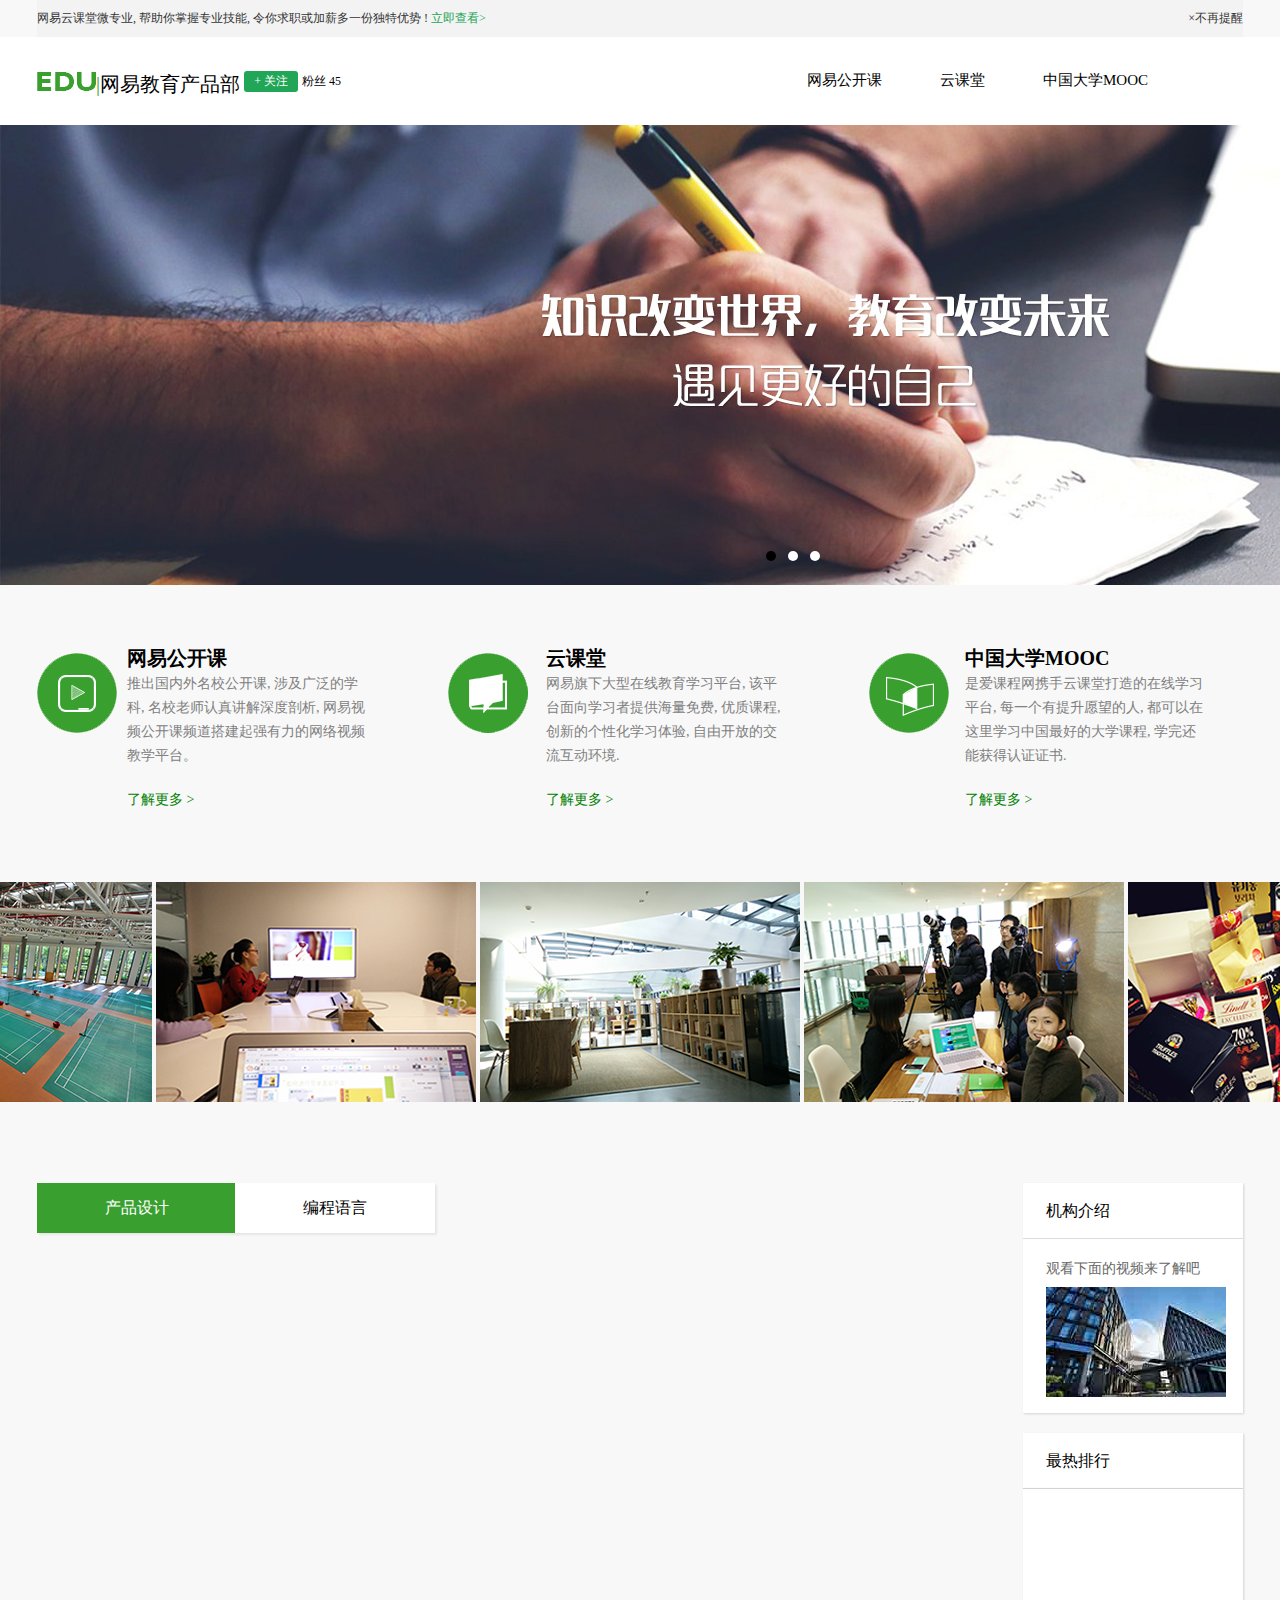
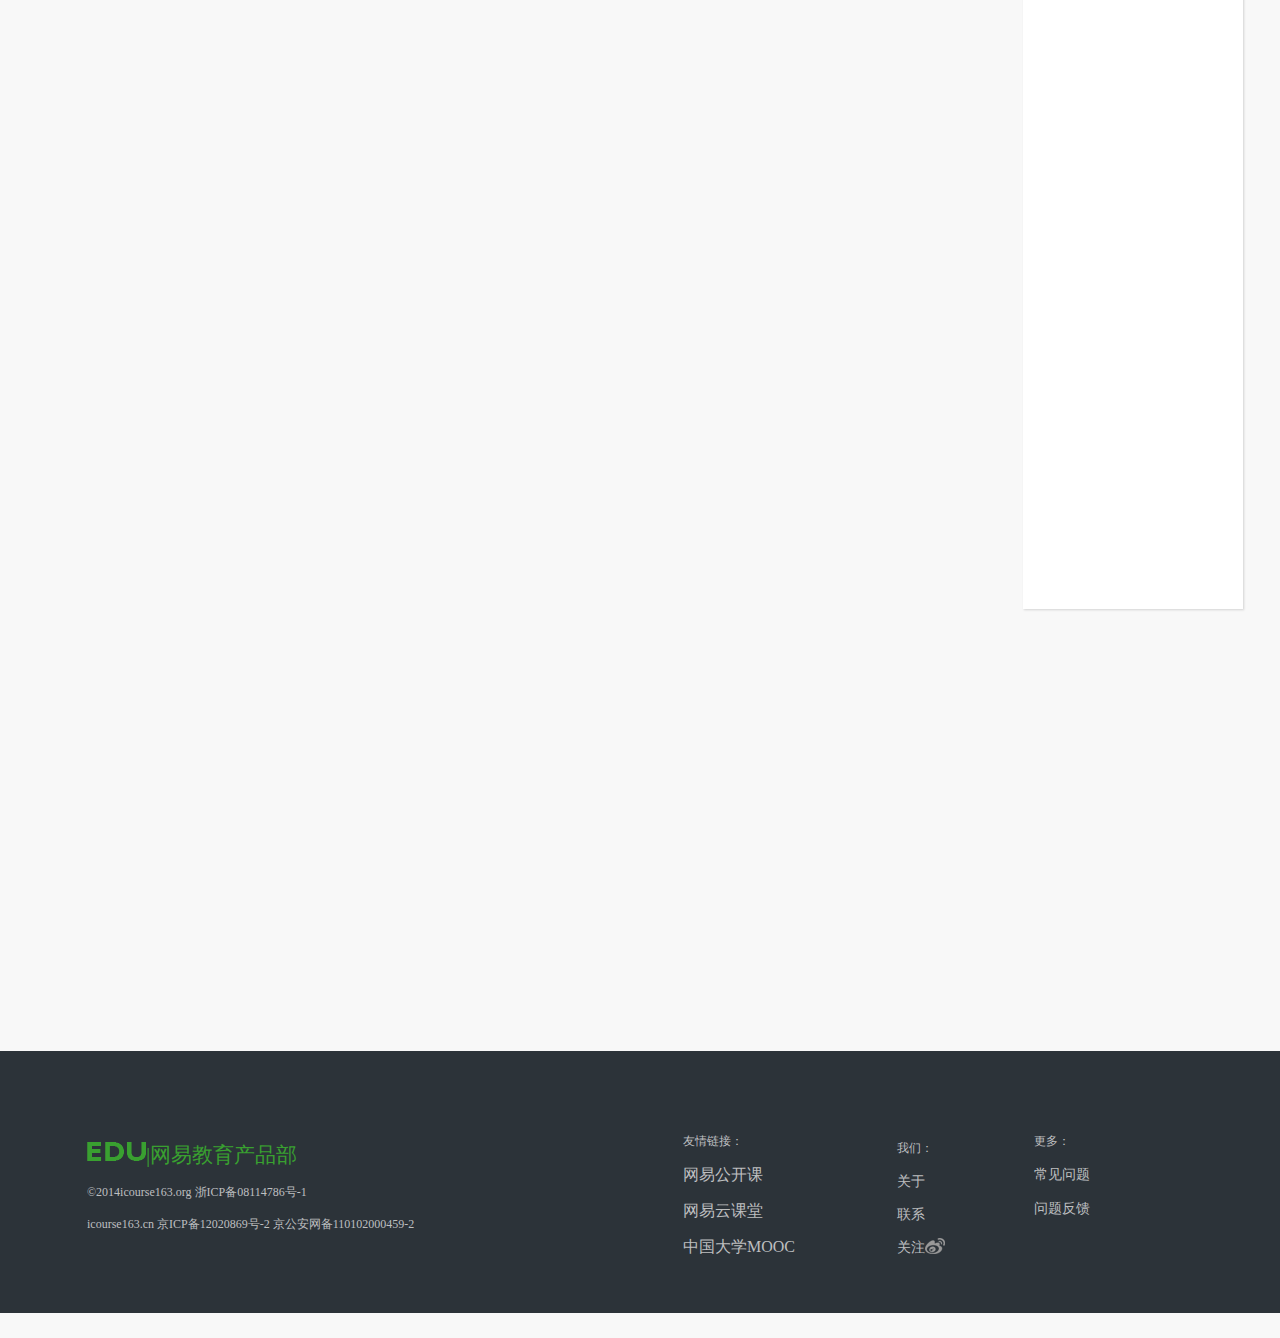
<file: index.html>
<!DOCTYPE html>
<html lang="en">
<head>
<!-- github position: https://lishaohsuai.github.io/net-ease/  name:李勇杰 -->
	<meta charset="UTF-8">
	<title>网易教育部</title>
	<meta content="优质课程、智能问答、趣味实践、随心笔记、教育、网易公开课、网易教育产品部、网易微专业、网易前端微专业、前端微专业大作业、网易前端微专业大作业、计算机开发、交互视觉设计、视频教程、交流互动、免费、名师、实用、培训、大作业" name="keywords">
	<link rel="stylesheet" href="style/bottom_style.css"/>
	<link rel="stylesheet" href="style/top_style.css"/>
	<link rel="stylesheet" href="style/carousel.css" />
	<link rel="stylesheet" href="style/three_model.css" />
	<link rel="stylesheet" href="style/content.css" />
	<link rel="stylesheet" href="style/login.css" />
		<script type="text/javascript" src="scripts/md5.js"></script>
	<script type="text/javascript" src="scripts_fuyong/fuyong.js"></script>
	<script type="text/javascript" src="scripts/carousel.js"></script>
	<script type="text/javascript" src="scripts/top-top.js"></script>
	<script type="text/javascript" src="scripts/content.js"></script>

	

</head>
<body>

	<div class="cookie">
		<div class="cookie-width">
			<p>网易云课堂微专业, 帮助你掌握专业技能, 令你求职或加薪多一份独特优势 ! <a href='http://study.163.com/smartSpec/intro.htm#/smartSpecIntro'>立即查看></a>  
			<span class="closex">×不再提醒</span>
			</p>
			
		</div>
	</div>



	<div class="header-top">
		<div class="header-top-width">
			<div class="header-records">
				<img alt="EDU" src="./images/small.png"  ><span>
				<div class="shuxian">|</div>网易教育产品部</span>
			</div>

			<div class="header-attention">
				<span class="attention">+ 关注</span>
				<span class='fensi'>粉丝 45</span>
			</div>
			<div class="attentioned-all">
				<span class="attentioned">√已关注<span class="attentioned-shu">|</span><a class = 'cancel' href="#">取消</a></span>
				<span class='fensi'>粉丝 45</span>
			</div>
			
			
			<div class="header-links">
				<a href="http://open.163.com/" >网易公开课</a>
				<a href="http://study.163.com/" >云课堂</a>
				<a href="http://www.icourse163.org/" >中国大学MOOC</a>
				<img src="./images/small.png">
			</div>
		</div>
	</div>


	<div class="login">
		<div class="login-width">
		<i id='login-close'>x</i>
				<form id="login-form">
					<legend>登录网易云课堂</legend>
					<p><input id="account" type="text" placeholder="账号" required></p>
					<p><input id="pwd" type="password" placeholder="密码" required></p>
					<p id="logbtn"><button id="login-btn" >登录</button></p>
				</form>
		</div>
	</div>

<!-- **************************************************************************************************************************************************************轮播********************************************************************* -->
	



	<middle class="carousel">
		<div class="slider">
			<div class="s-main">
				<div id="s-0" class="pics"><img src=".\images\banner1.jpg" alt=""></div>
				<div id="s-1" class="pics"><img src=".\images\banner2.jpg" alt=""></div>
				<div id="s-2" class="pics"><img src=".\images\banner3.jpg" alt=""></div>
			</div>
			<div class="s-counter">			
				<i class="selected counter"></i>
				<i class="counter"></i>
				<i class="counter"></i>
				
				<b></b>		
		</div>
	</div>
	</middle>

	<div class="three-model-width">
		<div class = 'three-model'>
			<div class="three-model-float">
				<div class = 'first model'>
					<img src=".\images\small2.png"  alt=""></img>
					<section>
						<h2>网易公开课</h2>
						<p class="sub-font">推出国内外名校公开课, 涉及广泛的学科, 名校老师认真讲解深度剖析, 网易视频公开课频道搭建起强有力的网络视频教学平台。</p>
						<p><a href="http://open.163.com/" target="_blank">了解更多 &gt;</a></p>
					</section>
				</div>

				<div class = 'second model'>
					<img src="./images/small2.png"  alt=""></img>
					<section>
						<h2>云课堂</h2>
						<p class="sub-font">网易旗下大型在线教育学习平台, 该平台面向学习者提供海量免费, 优质课程, 创新的个性化学习体验, 自由开放的交流互动环境. </p>
						<p><a href="http://study.163.com/" target="_blank">了解更多 &gt;</a></p>
					</section>
				</div>

				<div class = 'third model'>
					<img src="./images/small2.png"  alt=""></img>
					<section>
						<h2>中国大学MOOC</h2>
						<p class="sub-font">是爱课程网携手云课堂打造的在线学习平台, 每一个有提升愿望的人, 都可以在这里学习中国最好的大学课程, 学完还能获得认证证书. </p>
						<p><a href="http://www.icourse163.org/" target="_blank">了解更多 &gt;</a></p>
					</section>
				</div>
			</div>
		</div>
	</div>

	<style>
		.flow-graf{
			
			width:100%;
			height:220px;
			margin:0 auto;
			position: relative;
		}
		.flow-graf-width{
			position: absolute;
			width:1616px;
			left: 50%;
			transform: translateX(-50%);
			overflow: hidden;
			/*margin:0 auto;*/
		}
		

		
	</style>



	<div class="flow-graf">
		<div class="flow-graf-width">	
		<img src="./images/长图片.jpg">
		</div>
	</div>

	



<script type="text/javascript">
	addLoadEvent(video_find);
	function video_find(){
		var video = document.getElementById('video');
		video.addEventListener('click', open_new);
			function open_new () {
				var video = document.getElementsByClassName('jump-video-width');
				video[0].style.display = 'block';
			}
		}
	addLoadEvent(close_find);
	function close_find(){
		var image_close = document.getElementById('images-close');
		image_close.addEventListener('click', close_new);
			function close_new () {
				var video = document.getElementsByClassName('jump-video-width');
				video[0].style.display = 'none';
				var videoP = document.getElementsByTagName('video')[0];
				if(!videoP.paused){
					videoP.pause();
				}
			}
		}
</script>


<!-- 视频弹窗 -->
<style type="text/css">
	.jump-video-width{
/*		width: 100%;*/
		/*height: 1000px;*/
		/*background: rgba(0,0,0,0.7);*/
		position: fixed;
		top:0;
		bottom: 0;
		background: rgba(0,0,0,0.7);
		/*width:1206px;*/
		z-index: 99;
		right: 0;
		left:0;
		display: none;
	}
	.jump-video {
		position: fixed;

		/*background: rgba(0,0,0,0.7);*/
		/*width:1206px;*/
		display: block;
		width: 950px;
		height: 680px;
		background: white;
		top:50%;
		left: 50%;
		transform: translate(-50%,-50%);

	}
	.jump-video video{
		display: block;
		
		width:890px;
		height: 564px;
		margin: 40px 32px 20px;
	/*	width: 950px;
		height: 680px;*/

	}
	.jump-video span{
		position: absolute;
		display: block; 
				top:20px;
		left:30px;
	}
	.for-close{
		position: relative;
		/*width: 1000px;*/
		/*height: 700px;*/
		margin: 0 auto;
		/*vertical-align: middle;*/
	}
	.img-close{
		position: absolute;
		display: block;
		
		top:20px;
		right:20px;
		height: 28px;
		width: 28px;
		z-index: 999;
		background: url(./images/btn.png) no-repeat;
	}

</style>
	<div class="jump-video-width">
		<div class="jump-video">
			<span>请观看下面的视频</span>
			<div class="for-close">
				<div id = 'images-close' class="img-close"></div>
				<video id = 'videos' src="http://mov.bn.netease.com/open-movie/nos/mp4/2014/12/30/SADQ86F5S_shd.mp4" controls="controls" ></video>
			</div>
		</div> 
	</div>
	<div class="content">
		<div class="content-width">
			<div class="left">
				<div class="content-choose">
					<div class="product content-choosed tab">产品设计</div>
					<div class="programme content-unchoosed tab">编程语言</div>
					<div class="content-details ">
					</div>
			</div>

			<div class= "right">
				<div class="video">
					<span class="introduce">
						机构介绍
					</span>
					
					<div class="top-video">
						<span class="to-watch">
							观看下面的视频来了解吧
						</span>
						<img id = 'video' src="./images/结构介绍.jpg">
					</div>

				</div>

				<div class="ranking">
					<span>最热排行</span>
					<div  class="ranking-main">
						<div class='move-ranking'>

						</div>
					</div>
				</div>
				
			</div>
		</div>
	</div>




</div>

	<footer class="footer-bottom">
		<div class="footer-bottom-width">
			<div class="records">
				<img alt="EDU" src=".\images\small.png"  >
				<span>|网易教育产品部</span>
				<p>©2014icourse163.org 浙ICP备08114786号-1</p>
				<p>icourse163.cn 京ICP备12020869号-2 京公安网备110102000459-2</p>
			</div>

			<div class="links">
				<span>友情链接：</span>
				<p><a href="http://open.163.com/" target="_blank">网易公开课</a></p>
				<p><a href="http://study.163.com/" target="_blank">网易云课堂</a></p>
				<p><a href="http://www.icourse163.org/" target="_blank">中国大学MOOC</a></p>
			</div>

			<div class="me">
				<span>我们：</span>
				<p><a href="http://open.163.com/" target="_blank">关于</a></p>
				<p><a href="http://open.163.com/" target="_blank">联系</a></p>
				<p><a href="http://open.163.com/" target="_blank">关注</a><img src=".\images\small.png"></p>
			</div>

			<div class="more">
				<span>更多：</span>
				<p><a href="http://open.163.com/" target="_blank">常见问题</a></p>
				<p><a href="http://open.163.com/" target="_blank">问题反馈</a></p>
				<!-- <p><a href="http://open.163.com/" target="_blank">da </a></p> -->
			</div>
		</div>
	</footer>
</body>
</html>
</file>
<file: style/bottom_style.css>
/*<!-- *************************************************************底部************************************-->*/



body{
	margin:0 0;
	padding: 0;
}
.footer-bottom a{
	text-decoration: none;
	color:rgb(190,191,192);
}
.footer-bottom a:hover{
	text-decoration: underline;
}


.footer-bottom{
	height:262px;
	width:100%;
	background-color: rgb(44,51,57);
	/*position: relative;*/
	position:absolute;
	margin-top: 0px;

}
.footer-bottom-width{
	width:1206px;
	margin:0 auto;
	
}


.records{
	/*outline: 1px yellow solid ;*/
	margin-top: 90px;
	margin-left:50px;
	width:592px;
	display:inline-block;
	vertical-align: top;
}
.records span{
	margin-left:59px;

	color:rgb(57,160,48);

	font-size: 21px;
}
.records p{
	font-size: 12px;
	color:rgb(190,191,192);
	
	margin-top: 15px;
}
.records img{
	margin-top: -20px;
	position: absolute;
	
	clip:rect(20px ,60px,40px,0px);
	/*上裁剪 画布大小 左裁剪*/
}




.links{
	/*outline: 1px yellow solid ;*/
	display:inline-block;
	margin-top: 80px;
	margin-left:0;
	color:rgb(190,191,192);
	
	width:210px;
}
.links p{
	margin-top: 15px;
}
.links span{
	font-size: 12px;
	
}
.linke a{
	/*line-height: 13px;*/
	font-size: 15px;
}



.me{
	/*outline: 1px yellow solid ;*/
	margin-top: 80px;
	display:inline-block;
	
	margin-left: 0;
	color:rgb(190,191,192);
	
	width:133px;
}
.me p{
	margin-top: 15px;
}
.me span{
	font-size: 12px;
}
.me a{
	line-height: 15px;
	font-size: 14px;
}
.me img{
	position: absolute;
	clip:rect(0px ,20px,17px,0px);
}




.more{
	/*outline: 1px yellow solid ;*/
	margin-top: 80px;
	vertical-align: top;
	display:inline-block;
	
	margin-left: 0px;
	color:rgb(190,191,192);
	
	width:100px;
}
.more span{

	font-size: 12px;
}
.more p{
	margin-top: 15px;
}
.more a{
	font-size: 14px;
	
}
</file>
<file: style/top_style.css>
/*整体的样式*/
*{
	margin:0;
	padding:0;
}
/*整体的阴影*/
.black{
	background-color: #999;
}
/*top-top的样式*/
.cookie{
	width:100%;
	
}
.cookie-width{
	width:1206px;
	height:37px;
	background-color: rgb(243,243,243);
	display: block;
	margin: 0 auto;
	font-family: 微软雅黑;
	font-size: 12px; 
	line-height: 37px;
	color:#333;
}
.cookie-width a{
	color:#21a557;
	text-decoration: none;
}
.cookie-width span{
	float: right;
	cursor: pointer;
}


/*<!-- ******************************************************************顶部*****************************************************************************************************************************************************************-->*/
	
.header-top{
	height:88px;
	width:100%;
	background-color: rgb(255,255,255);
	/*position: relative;*/
	top:0; 
	display:block;
}
.header-top-width{
	width:1206px;
	margin:0 auto;
}

.header-records{
	/*outline: 1px yellow solid ;*/
	margin-top: 34px;
	display:inline-block;
	vertical-align: top;
}
.header-records .shuxian{
	display: inline-block;
	color:rgb(57,160,48);
}
.header-records span{
	margin-left:59px;
	font-size: 20px;
	display: inline-block;
	border-radius: 5px;
}
.header-records img{
	margin-top: -20px;
	position: absolute;
	
	clip:rect(20px ,60px,40px,0px);
	/*上裁剪 画布大小 左裁剪*/
}

.header-attention{
	/*outline: 1px yellow solid ;*/
	margin-top: 34px;
	display:inline-block;
	width:109px;
	height: 21px;
	vertical-align: center;/*文本居中*/
	cursor: pointer;
}
.header-attention .attention{
	
	font-size: 12px;
	color: white;
	display: inline-block;
	background-color: rgb(33,165,87);
	border-radius: 3px;
	/*padding:4px 9px 4px 9px;*/
	width:54px;
	height: 21px;
	/*vertical-align: middle;*/
	line-height: 21px;
	text-align: center;
}
.header-attention .attention:hover{
	background-color: rgb(47,181,86);
}
.fensi{
	font-size: 12px;
	display: inline-block;
	/*margin-left: 14px;*/
}

.header-links{
	/*outline: 1px yellow solid ;*/
	margin-top: 34px;
	margin-left:450px;
	display:inline-block;
	vertical-align: top;
}
.header-links a{
	/*outline: 1px yellow solid ;*/
	text-decoration: none;
	font-size: 15px;
	color:black;
	
}
.header-links a+a{
	margin-left: 54px;
}
.header-links a:hover{
	color: green;
	font-size: 15px;
}
.header-links img:hover{
	position: absolute;
	margin-left: -20px;
	clip:rect(0px ,63px,20px,45px);
}
.header-links img{
	margin-top: -20px;
	margin-left: 380px;
	position: absolute;
	
	clip:rect(0px ,42px,20px,24px);
	/*上裁剪 画布大小 左裁剪*/
}

/*更改关注后的样式*/
.attentioned-all{
	display: none;
	width:160px;
	height: 21px;
	
	
	margin-top: 34px;
}
.attentioned-all .attentioned{
	
	width:106px;
	height: 21px;
	border:1px gray solid;
	border-radius: 3px;
	background-color: rgb(248,248,248);
	margin-top: 34px;
	font-size: 12px;
	padding-top: 4px;
	padding-bottom: 5px;
	padding-left: 7px;
	padding-right: 8px;
}
.attentioned-all a{
	font-style: 12px;
	text-decoration: none;
	display: inline-block;
	color: rgb(204,204,204);
}
.attentioned-all .attentioned-shu{
	font-style: 12px;
	color: rgb(204,204,204);
}
.attentioned-all a:hover{
	text-decoration: underline;
	color: rgb(33,165,87);
}
</file>
<file: style/carousel.css>
/*************************************************************************************************
**************************************************************轮播图***********************************/
		.carousel{
			width: 1616px;
			height:460px;
			display: block;
			margin: 0 auto;
			/*width:1616px;*/
		}
		.slider{
			
			width:100%;
			height:460px;
			position:relative;
			overflow: hidden;/*对多余的图层 实现 影藏*/
			white-space: nowrap;
		}
		.slider .s-main .pics{
			/*display: block;*/
			position:absolute;
			margin: 0 auto;
			left:0px;
			top:0;	
			
			/*width:1616px;*/
			/*width: 100%;*/
		}
		.slider .s-counter{
			position: absolute;
		}
		
		.s-counter{
			bottom:20px;
			z-index: 4;
			/*text-align: center;*/
			width: 100%;
			 left: 50%; bottom: 20px; 
			 margin-left: -50px;
			/*margin:-50px 0 0 0;*/
			/*transform: translateX(-50%);*/
		}
		.carousel i {
			display: inline-block;
			border-radius: 50%;
			width: 10px; 
			height: 10px;
			background: white;
			margin-left:8px;
			cursor: pointer;
		}
		.carousel i.selected{
			background: black;
		}
</file>
<file: style/three_model.css>
.three-model-width
		{
			width:100%;
			height:297px;
		}
		.three-model{
			width:1206px;
			height:297px;
			padding-top: 60px; 
			margin:0 auto;
		}
		.three-model a{
			color:green;
			text-decoration: none;
		}
		.three-model a:hover{
			text-decoration: underline;
		}
		.three-model section{
			display: inline-block; 
			width: 240px; 
			margin-left: 90px;
		}
		.three-model p+p{
			margin-top: 20px;
		}
		.three-model p{
			font-size: 14px; 
			line-height: 24px;
			color:gray;
		}


		.model h2{
			font-size: 20px; 
			margin-top: 0px; 
		}

		.model{
			display: inline-block; 
			vertical-align: top; 
			text-align: left;
		}
		.second img{	
			margin-top: 8px;
			position: absolute;
			margin-left:-90px;
			clip:rect(0px ,162px,80px,82px);
		}
		.third img{
			margin-top: 8px;
			position: absolute;
			margin-left:-170px;
			clip:rect(0px ,244px,80px,164px);
		}
		.first img{	
			margin-top: 8px;
			position: absolute;
			clip:rect(0px ,80px,80px,0px);
		}
		.model + .model{
			margin-left: 85px;
		}
</file>
<file: style/content.css>
/*内容区域的设置*/

.right{
	float: right;
	/*background-color: white;*/

}
.introduce{
	/*outline: 2px red solid;*/
	display:block;
	
	
	height:55px;
	
	color:black;
	font-size: 16px;
	background-color: white;
	
	line-height: 55px;
	margin-top: 0px;
	border-bottom:1px rgb(221,221,221) solid;
}

.video{
	margin-top: -50px;
	/*outline: 2px red solid;*/
	/*padding-top: 20px;*/
	display: block;
	width: 220px;
	height: 230px;
	background-color: white;
	box-shadow: 1px 1px 2px rgb(211,211,211);
}
.video:hover{
	box-shadow: 2px 2px 2px rgb(150,150,150);
}
.video span{
	padding-left: 23px;	
}
.to-watch{
	padding-top: 20px;
	color:#666666;
	font-size: 14px;
}
.top-video{
	padding-top: 20px;
}
.video img{
	/*outline: 2px red solid;*/
	padding-left: 23px;
	margin-top:9px;
	cursor: pointer;
}

.ranking{
	/*outline: 1px lightgray solid;*/
	height:55px;
	width: 220px;
	display:block;
	float: right;
	color: black;
	margin-top: 20px; 
	background-color: white;
	box-shadow: 1px 1px 2px rgb(211,211,211);
}
.ranking span{
	color: black;
	
	display: block;
	font-size: 16px;
	line-height: 55px;
	padding-left: 23px;	

}
.ranking-main{
	width: 220px;
	height: 720px;
	background-color: white;
	overflow: hidden;
	white-space:nowrap;
	border-top: 1px solid lightgray;
	box-shadow: 1px 1px 2px rgb(211,211,211);
}
.ranking-main:hover{
	box-shadow: 2px 2px 2px rgb(150,150,150);
}

/*热门榜单的css*/
.viewHot{
	display: block;
	height:72px;
	width: 220px;
	cursor: pointer;
}
.viewHot img{
	width: 50px;
	height:50px;
	line-height: 72px;
	padding-top: 11px;
	padding-bottom: 11px;
	padding-left: 20px;
	display: inline-block;
}
.viewHot .viewHotRight 	
{
	display: inline-block;
	width: 150px;
	height:50px;
	vertical-align: top;
	margin-top: 11px;
}
.viewHot .viewHotRight h2
{
	display: inline-block;
	font-size: 14px;
	color: #5a5a5a;
	width: 122px;
	/*height: 14px;*/
	text-overflow:ellipsis;
	overflow: hidden;
	white-space:nowrap;
	vertical-align: top;
	margin-left: 12px;
}
.viewHot p{
	/*display: inline-block;*/
	font-size: 12px;
	color:rgb(152,158,165);
	margin-left: 12px;
	margin-top: 12px;
	height:12px; 
	width:60px;
	padding-left: 16px;
	background-image: url(../images/small.png);
	background-position: -90px 0px;
	background-repeat: no-repeat;

}

/*内容区域*/
body{
	background-color: rgb(248,248,248);
}
.content{
	width:100%;
	height: 1468px;
}
.content-width{
	/*outline: 2px red solid;*/
	width:1206px;
	height: 1468px;
	margin: 0 auto;

	margin-top: 81px;

}
.content a{
	text-decoration:none;
	color:black;
	font-size: 18px;
}	
/*同级别的类用逗号分隔*/
.content .product,.programme{
	/*outline: 2px red solid;*/
	margin-left: 0px;
	width:200px;
	height: 50px;
	display: inline-block;
	line-height: 50px;
	text-align: center;
	background-color: rgb(255,255,255);
	cursor: pointer;
	box-shadow: 2px 2px 2px rgb(230,230,230);
}
.content .programme:hover{
	background-color: rgb(57,160,48);
	color:white;
}
.content .programme{
	margin-left: -6px;
}
.content .product:hover{
	background-color: rgb(57,160,48);
	color:white;
}

.content .content-choosed {
	background-color: rgb(57,160,48);
	color:white;
}
.content .content-unchoosed {
	background-color: white;
	color:black;
}
.content .content-details{
	width:979px;
	height: 1222px;
	margin-top: 30px;
	float: left;
	/*outline: blue 1px solid;*/
	margin-top: 30px;
}
.content .indiv{
	width: 225px;
	height: 225px;
	display: inline-block;
	background-color: white;
	margin-right: 19px;
	margin-top: 18px;
	box-shadow: 2px 2px 2px rgb(230,230,230);
	cursor: pointer;
}
.content .bigblock{
	width: 480px;
	height: 158px;
	position: absolute;
	display:none;
	background-color: white;
	margin-top: -220px;
	margin-left: -10px;

	/*margin-top: -10px;*/
	z-index: 999;
	box-shadow: 2px 2px 2px rgb(150,150,150);
}
.content-details .bigblock img{
	width: 225px;
	height: 123px;
	padding-top: 10px;
	padding-left: 10px;
	display: inline-block;
}
.bigblock .bigul{
	display: inline-block ; 
	height: 120px;
	width: 215px;
	margin-top: 10px;
	margin-left: 10px;
	vertical-align: top;
	text-decoration: none;
}
.bigblock .bigdiv{
	display:block ; 

	width: 480px;
	margin-top: 0px;
	box-sizing: border-box;
	background-color: rgb(248,248,248);
	font-size: 14px;
	color:rgb(127,127,127);
	box-shadow: 2px 2px 2px rgb(150,150,150);
	padding-top: 20px;
	padding-left: 20px;
	padding-right: 30px;
	padding-bottom: 25px;
	min-height: 100px;
}

.content-details .bigblock .fir{
	display: block; 
	font-size: 20px;
	width: 200px;
	font-weight: bold;
	overflow:hidden ;
	text-overflow:ellipsis;
	white-space: nowrap;
}
.content-details  .bigblock .sec{
	display: block; 
	font-size: 12px;
	color:gray;
	margin-top: 10px;
	padding-left: 15px;
	background-image: url(../images/small.png);
	background-position: -90px 0px;
	background-repeat: no-repeat;

}
.content-details  .bigblock .thi{
	display: block; 
	font-size: 12px;
	color:gray;
	margin-top: 10px;
}
.content-details  .bigblock .for{
	display: block; 
	font-size: 12px;
	color:gray;
	margin-top: 10px;
}
.content-details .blocks img{
	width: 225px;
	height: 123px;
}

.content-details .blocks .smallul{
	display: block; 
	height: 80px;
	width: 215px;
	padding-bottom: 10px!important;
	margin-top: 5px;
	margin-left: 5px;
	box-sizing: border-box;
	
}

.content-details .blocks .bigfir{
	display: block; 
	font-size: 12px;
	width: 214px;
	font-weight: bold;
	overflow:hidden ;
	line-height: 12px;
	text-overflow:ellipsis;
	white-space: nowrap;
	margin-top: 0px;
	vertical-align: top;
	
}
/*.content-details .bigfir:hover{
	color:#39a030;
}*/
.content-details  .blocks .bigsec{
	display: block; 
	font-size: 12px;
	color:gray;
	margin-top: 10px;
	
}
.content-details .blocks .bigthi{
	display: inline-block; 
	font-size: 12px;
	color:gray;
	margin-top: 10px;
	border:1px solid gray;
	border-radius: 3px;
	padding-left: 19px;
	padding-right: 3px;
	background-image: url(../images/small.png);
	background-position: -88px 0px;
	background-repeat: no-repeat;
	
}


.content-details .blocks .bigfor{
	display: block; 
	font-size: 12px;
	color:red;
	font-weight: bold;
	margin-top: 8px;
	margin-bottom: 10px!important;
}
/*分页器*/
.changePages{
	display:inline-block;
	margin-top: 30px;
	width: 302px;
	height: 20px;
	font-size: 12px;
	margin-left: 690px;
	color: #999999;
}
.changePages .showPages{
	display:inline-block;
	font-size: 12px;
	line-height: 20px;
	width: 18px;
	text-align: center;
	cursor: pointer;
}
.changePages .showPages:hover{
	background-color: rgb(157,216,177);
	color: white!important;
}
.changePages .showWidth{
	display:inline-block;
	font-size: 12px;
	line-height: 20px;
	width: 30px;
	text-align: center;
	cursor: pointer;
}
.changePages .hidePages{
	display:none;
}
.changePages .pagesUp, .pagesDown{
	display:inline-block;
	font-size: 12px;
	line-height: 20px;
	width: 30px;
	height: 20px;
	text-align: center;
	background-color: #9dd8b1;
	cursor: pointer;
}
body{
/*	overflow-x:none;*/
}
</file>
<file: style/login.css>
/*登陆的弹窗*/
.login{
	position: fixed;
	top:0;
	bottom: 0;
	background: rgba(0,0,0,0.7);
	/*width:1206px;*/
	z-index: 99;
	right: 0;
	left:0;
	display: none;
}
.login-width{
	height:290px;
	width:390px;
	background-color: white;
	margin:0 auto;
	position: fixed;

		/*background: rgba(0,0,0,0.7);*/
		/*width:1206px;*/
		display: block;
		/*width: 950px;
		height: 680px;*/
		background: white;
		top:50%;
		left: 50%;
		transform: translate(-50%,-50%);
}
.login legend{

	padding-top: 30px;
	font-size: 18px;
	margin-bottom: 20px;
	font-weight: bold;
}
.login input[placeholder]{
	font-size: 16px;
}
.login input,button{
	box-sizing: border-box;
	width: 295px;
	height: 45px;

}
.login input{
	box-shadow: inset 2px 2px rgb(241,241,241);
}

.login p+p{
	margin-top: 15px;
}

#logbtn{
	margin-top: 30px;
}
.login form{
	padding-left: 38px;
}
.login button{
	text-decoration: none;
	font-size: 16px;
	font-weight: bold;
	color: white;
	background-color: rgb(32,169,66);
	box-shadow: outset 2px 2px rgb(241,241,241);
}
.login #login-close{
	float: right;
	margin-top: 10px;
	margin-right: 8px;
	font-size: 10px;
	font-family: '微软雅黑';
	font-style: normal;
	cursor: pointer;
}
</file>
